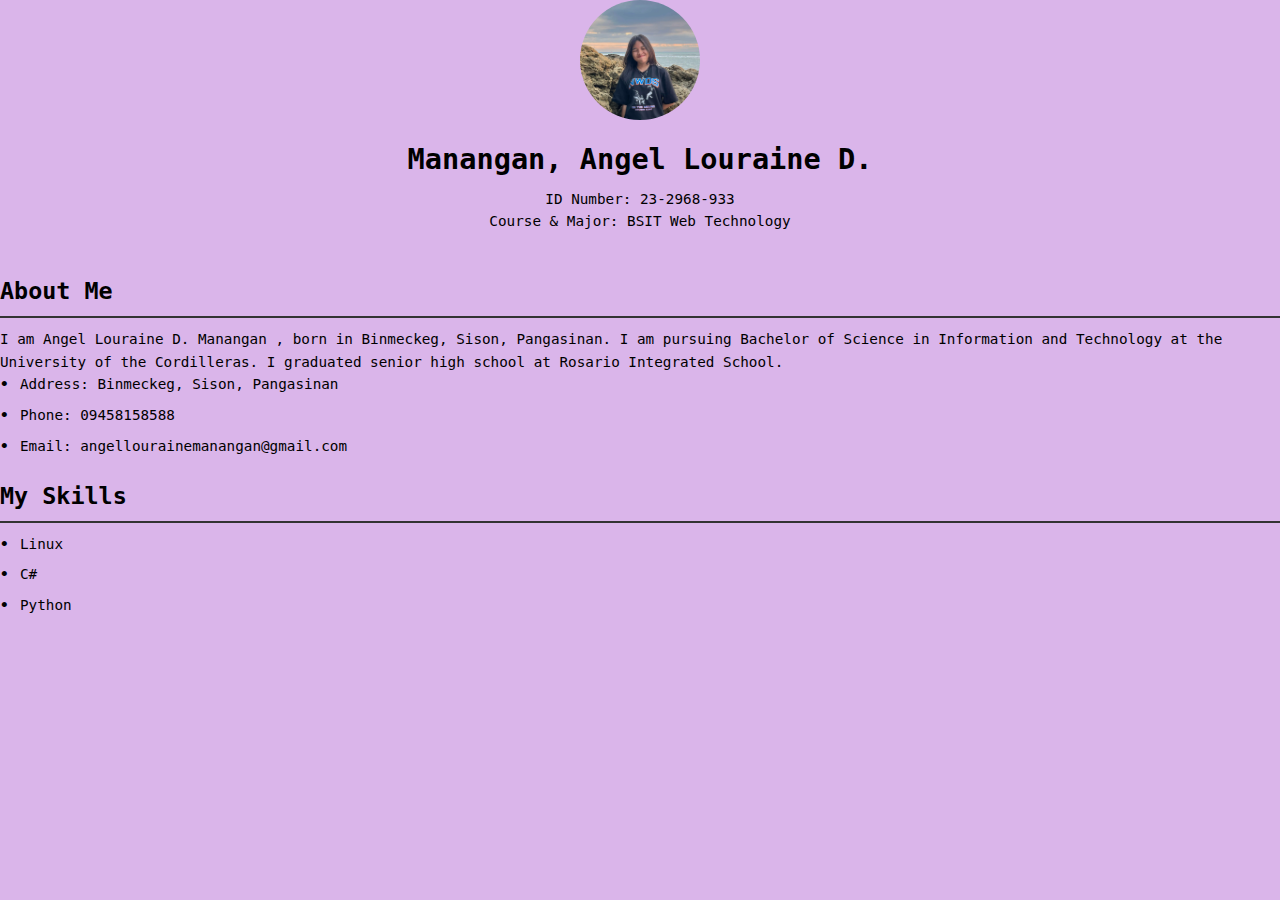
<file: index.html>
<!DOCTYPE html>
<html lang="en">

<head>
    <meta charset="UTF-8">
    <meta name="viewport" content="width=device-width, initial-scale=1.0">
    <title>Document</title>
    <link rel="stylesheet" href="mystyle.css">
</head>

<body>
    <header>
        <img src="IMG/profile.jpg" class="profile-pic" alt="Profile picture">
        <h1>Manangan, Angel Louraine D.</h1>
        <p>ID Number: 23-2968-933</p>
        <p>Course & Major: BSIT Web Technology</p>
    </header>
    <section>
        <h2>About Me</h2>
        <ul>
            <p>I am Angel Louraine D. Manangan , born in Binmeckeg, Sison, Pangasinan. I am pursuing Bachelor of Science
                in Information and Technology at the University of the Cordilleras. I graduated senior high school at
                Rosario Integrated School.</p>
            <li>Address: Binmeckeg, Sison, Pangasinan</li>
            <li>Phone: 09458158588</li>
            <li>Email: angellourainemanangan@gmail.com</li>
        </ul>
    </section>
    <section>
        <h2>My Skills</h2>
        <ul>
            <li>Linux</li>
            <li>C#</li>
            <li>Python</li>
        </ul>
    </section>
    </div>
</body>

</html>
</file>
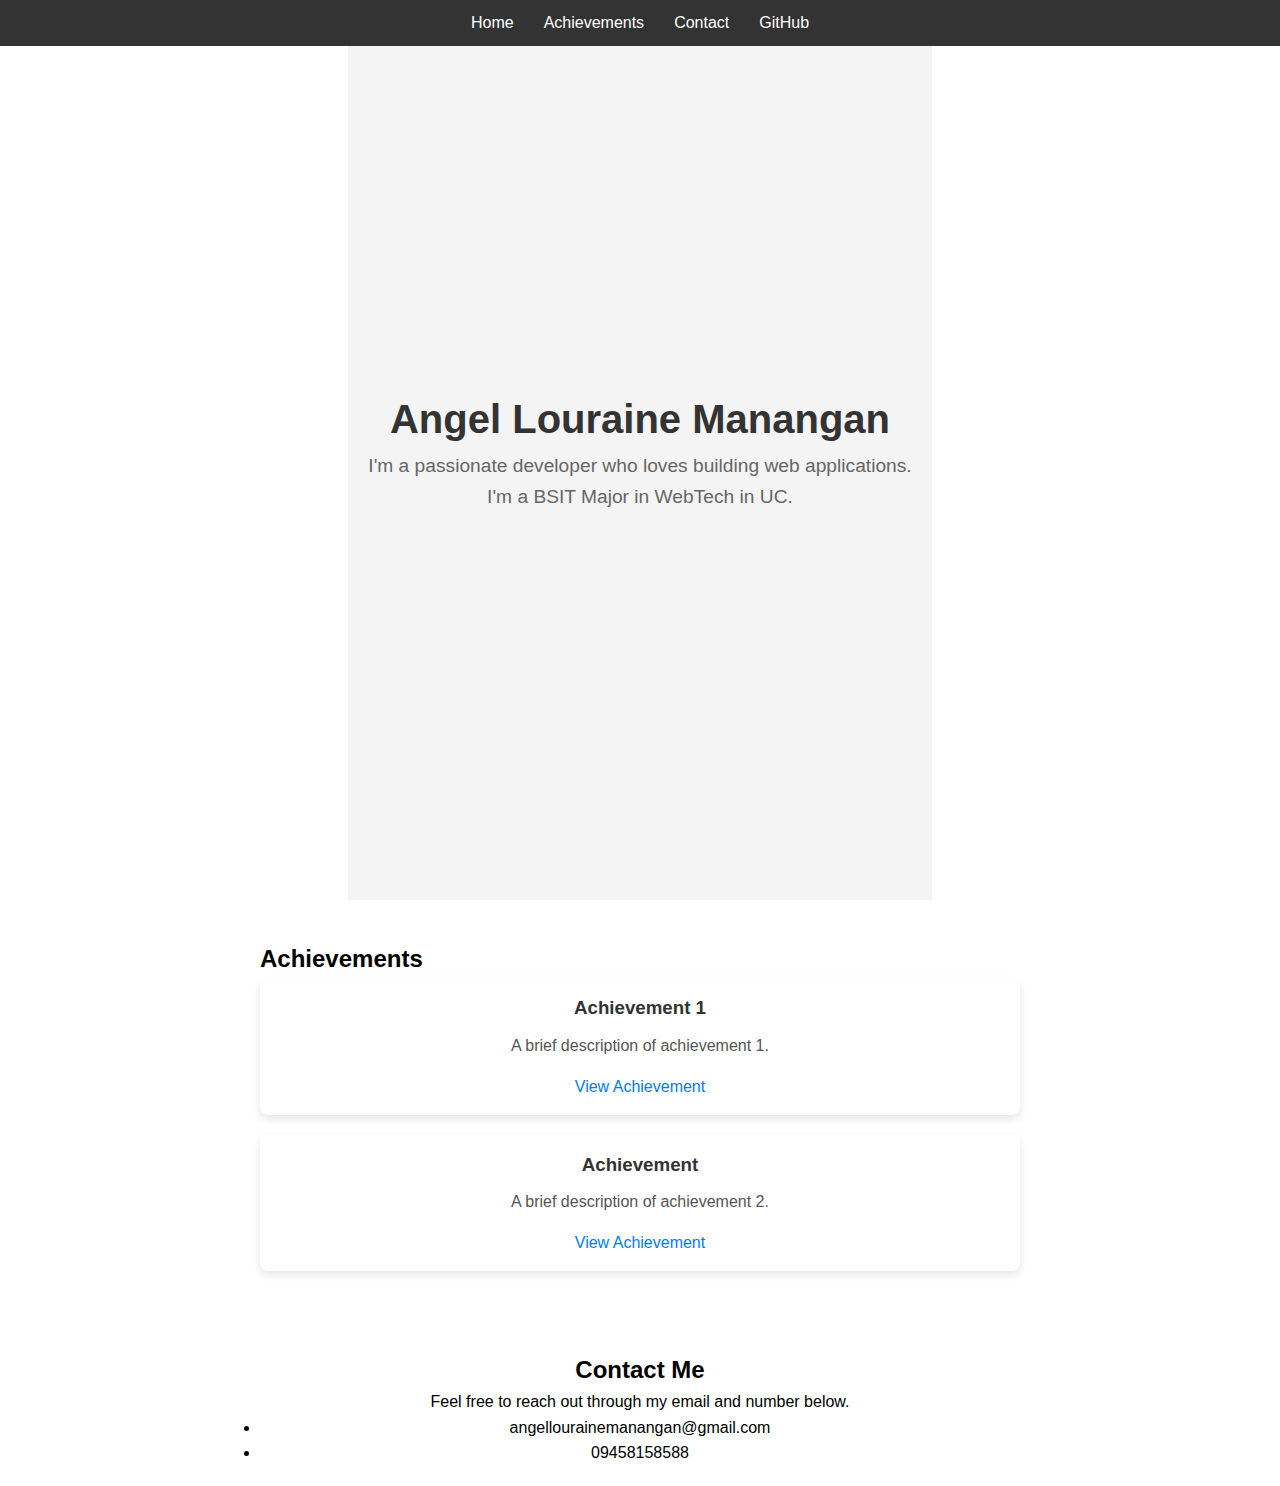
<file: freecodecamp/Portfolio/index.html>
<!DOCTYPE html>
<html lang="en">
<head>
    <meta charset="UTF-8">
    <meta name="viewport" content="width=device-width, initial-scale=1.0">
    <title>My Portfolio</title>
    <link rel="stylesheet" href="style.css">
</head>
<body>

    <nav id="navbar">
        <ul>
            <li><a href="#welcome-section">Home</a></li>
            <li><a href="#achievement">Achievements</a></li>
            <li><a href="#contact">Contact</a></li>
            <li><a id="profile-link" href="https://github.com/Lourainee" target="_blank">GitHub</a></li>
        </ul>
    </nav>

    <section id="welcome-section">
        <h1>Angel Louraine Manangan</h1>
        <p>I'm a passionate developer who loves building web applications.</p>
        <p>I'm a BSIT Major in WebTech in UC.</p>
    </section>

    <section id="Achievements">
        <h2>Achievements</h2>
        <div class="achievement-tile">
            <h3>Achievement 1</h3>
            <p>A brief description of achievement 1.</p>
            <a href="https://link-to-project1.com" target="_blank">View Achievement</a>
        </div>
        <div class="achievement-tile">
            <h3>Achievement</h3>
            <p>A brief description of achievement 2.</p>
            <a href="https://link-to-project2.com" target="_blank">View Achievement</a>
        </div>

    </section>

    <section id="contact">
        <h2>Contact Me</h2>
        <p>Feel free to reach out through my email and number below.</p>
        <li>angellourainemanangan@gmail.com</li>
        <li>09458158588</li>
    </section>
</body>
</html>
</file>
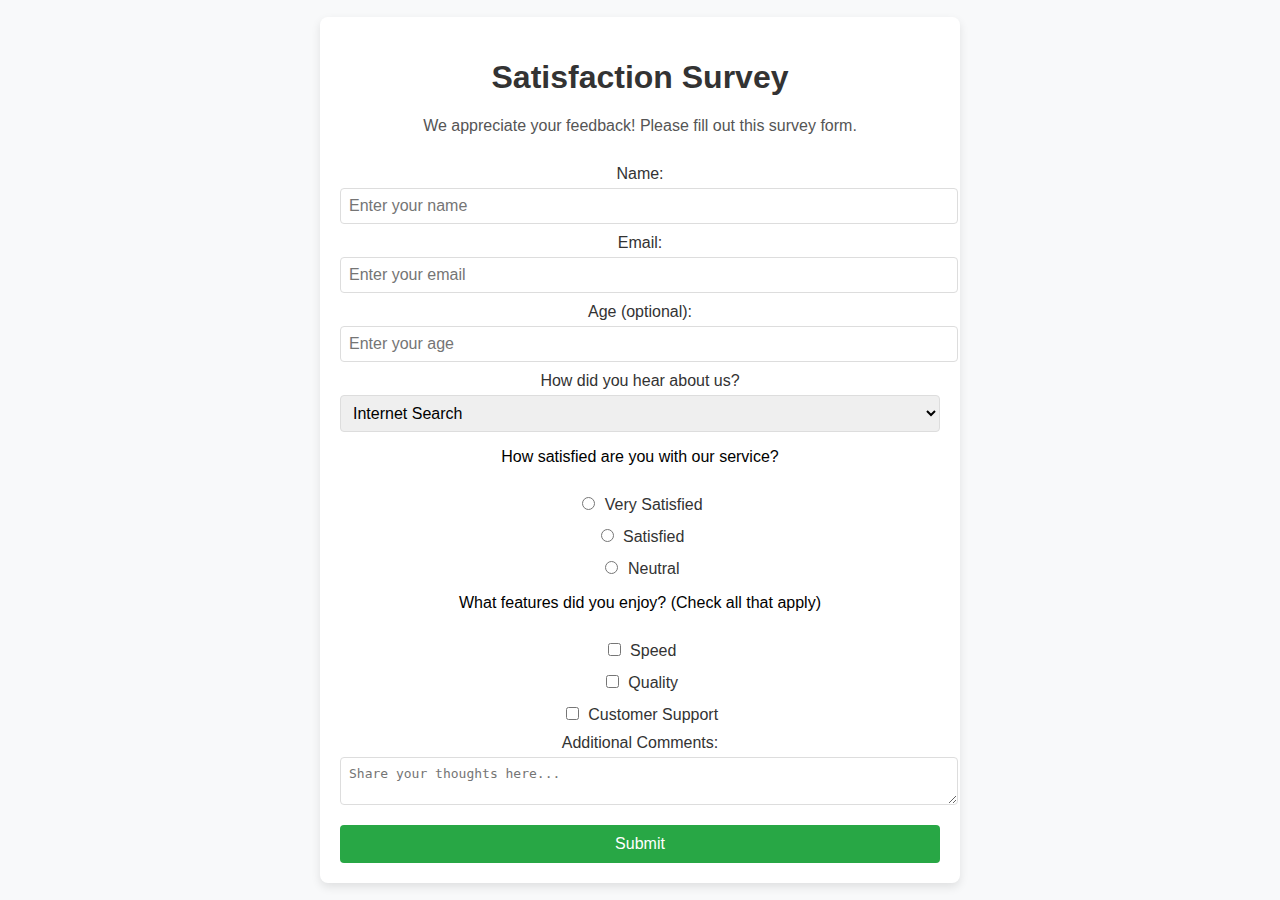
<file: freecodecamp/Survey/index.html>
<!DOCTYPE html>
<html lang="en">
<head>
    <meta charset="UTF-8">
    <meta name="viewport" content="width=device-width, initial-scale=1.0">
    <title>Survey Form</title>
    <link rel="stylesheet" href="style.css">
</head>
<body>
    <main>
        <h1 id="title">Satisfaction Survey</h1>

        <p id="description">We appreciate your feedback! Please fill out this survey form.</p>

        <form id="survey-form">
            
            <label id="name-label" for="name">Name:</label>
            <input type="text" id="name" name="name" placeholder="Enter your name" required>

            <label id="email-label" for="email">Email:</label>
            <input type="email" id="email" name="email" placeholder="Enter your email" required>

            <label id="number-label" for="number">Age (optional):</label>
            <input type="number" id="number" name="age" min="18" max="120" placeholder="Enter your age">

            <label for="dropdown">How did you hear about us?</label>
            <select id="dropdown" name="referral">
                <option value="internet">Internet Search</option>
                <option value="friend">Friend or Family</option>
                <option value="advertisement">Advertisement</option>
            </select>

            <p>How satisfied are you with our service?</p>
            <label><input type="radio" name="satisfaction" value="very_satisfied" required> Very Satisfied</label>
            <label><input type="radio" name="satisfaction" value="satisfied"> Satisfied</label>
            <label><input type="radio" name="satisfaction" value="neutral"> Neutral</label>


            <p>What features did you enjoy? (Check all that apply)</p>
            <label><input type="checkbox" name="features" value="speed"> Speed</label>
            <label><input type="checkbox" name="features" value="quality"> Quality</label>
            <label><input type="checkbox" name="features" value="support"> Customer Support</label>

           
            <label for="comments">Additional Comments:</label>
            <textarea id="comments" name="comments" placeholder="Share your thoughts here..."></textarea>

          
            <button id="submit" type="submit">Submit</button>
        </form>
    </main>
</body>
</html>
</file>
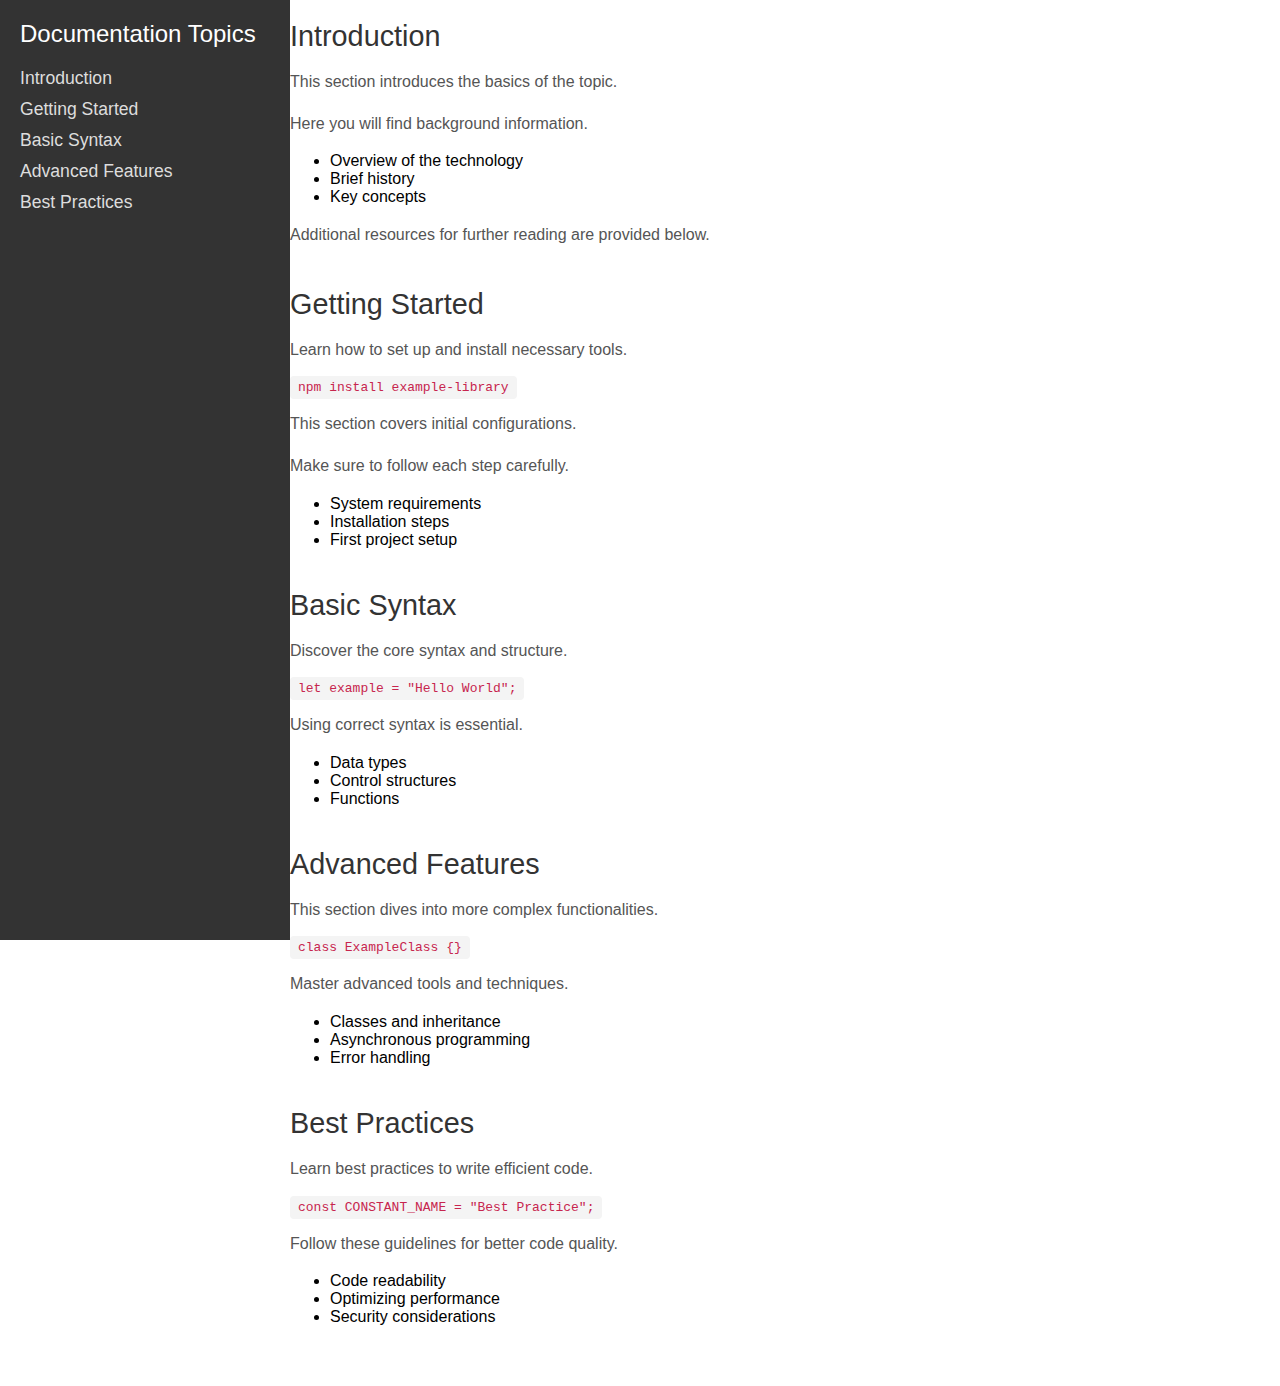
<file: freecodecamp/TechDoc/index.html>
<!DOCTYPE html>
<html lang="en">
<head>
    <meta charset="UTF-8">
    <meta name="viewport" content="width=device-width, initial-scale=1.0">
    <title>Technical Documentation</title>
    <link rel="stylesheet" href="style.css">
</head>
<body>
    
    <nav id="navbar">
        <header>Documentation Topics</header>
        <a class="nav-link" href="#Introduction">Introduction</a>
        <a class="nav-link" href="#Getting_Started">Getting Started</a>
        <a class="nav-link" href="#Basic_Syntax">Basic Syntax</a>
        <a class="nav-link" href="#Advanced_Features">Advanced Features</a>
        <a class="nav-link" href="#Best_Practices">Best Practices</a>
    </nav>

   
    <main id="main-doc">
        <section id="Introduction" class="main-section">
            <header>Introduction</header>
            <p>This section introduces the basics of the topic.</p>
            <p>Here you will find background information.</p>
            <ul>
                <li>Overview of the technology</li>
                <li>Brief history</li>
                <li>Key concepts</li>
            </ul>
            <p>Additional resources for further reading are provided below.</p>
        </section>

        <section id="Getting_Started" class="main-section">
            <header>Getting Started</header>
            <p>Learn how to set up and install necessary tools.</p>
            <code>npm install example-library</code>
            <p>This section covers initial configurations.</p>
            <p>Make sure to follow each step carefully.</p>
            <ul>
                <li>System requirements</li>
                <li>Installation steps</li>
                <li>First project setup</li>
            </ul>
        </section>

        <section id="Basic_Syntax" class="main-section">
            <header>Basic Syntax</header>
            <p>Discover the core syntax and structure.</p>
            <code>let example = "Hello World";</code>
            <p>Using correct syntax is essential.</p>
            <ul>
                <li>Data types</li>
                <li>Control structures</li>
                <li>Functions</li>
            </ul>
        </section>

        <section id="Advanced_Features" class="main-section">
            <header>Advanced Features</header>
            <p>This section dives into more complex functionalities.</p>
            <code>class ExampleClass {}</code>
            <p>Master advanced tools and techniques.</p>
            <ul>
                <li>Classes and inheritance</li>
                <li>Asynchronous programming</li>
                <li>Error handling</li>
            </ul>
        </section>

        <section id="Best_Practices" class="main-section">
            <header>Best Practices</header>
            <p>Learn best practices to write efficient code.</p>
            <code>const CONSTANT_NAME = "Best Practice";</code>
            <p>Follow these guidelines for better code quality.</p>
            <ul>
                <li>Code readability</li>
                <li>Optimizing performance</li>
                <li>Security considerations</li>
            </ul>
        </section>
    </main>
</body>
</html>
</file>
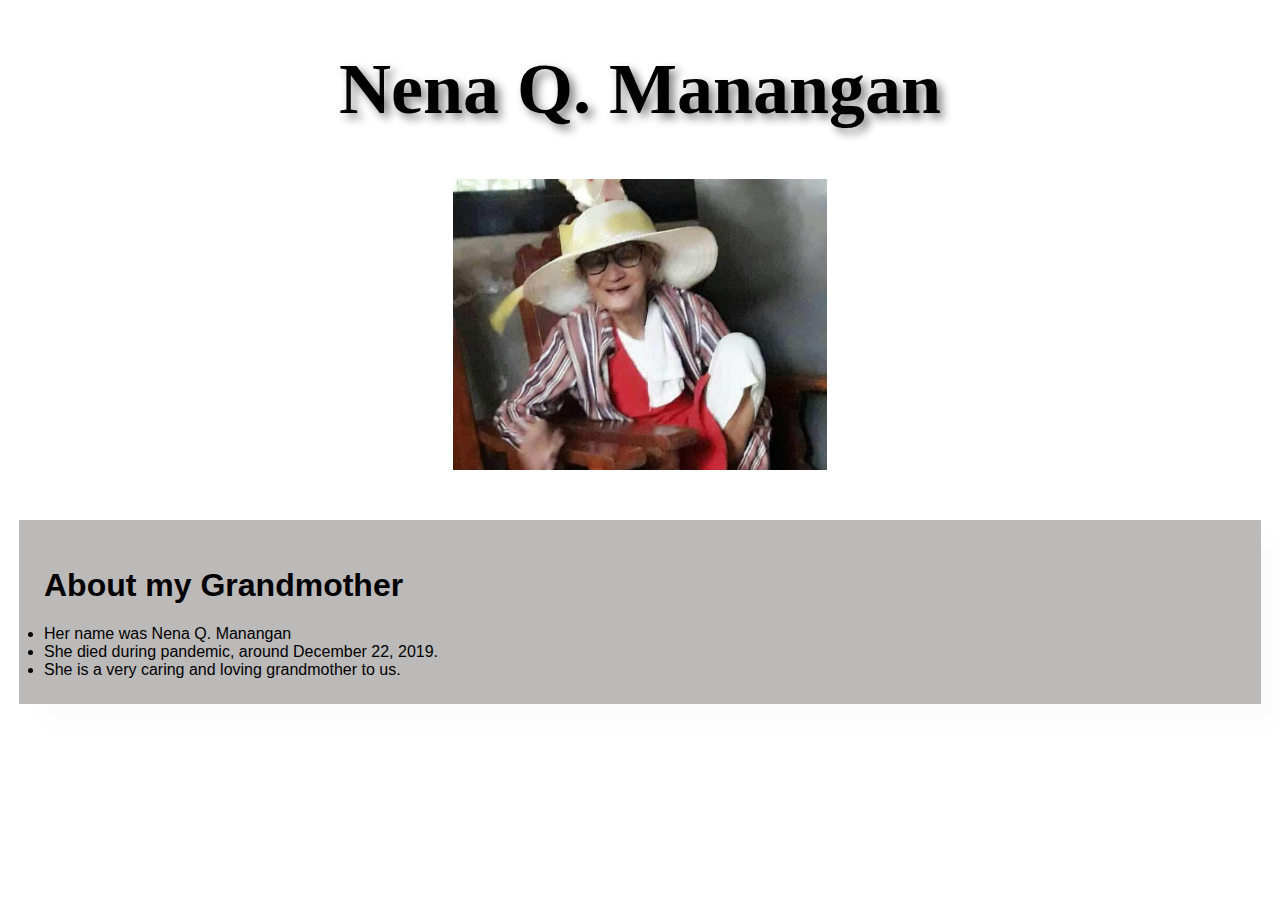
<file: freecodecamp/Tribute/index.html>
<!DOCTYPE html>
<html lang="en">
<head>
    <meta charset="UTF-8">
    <meta name="viewport" content="width=device-width, initial-scale=1.0">
    <title>Document</title>
    <link rel="stylesheet" href="style.css">
</head>
<body>
    <main id="main">
        <h1 id="title">Nena Q. Manangan</h1>

        <div id="img-div">
            <img id="image" src="img.png" alt="img">
        </div>

        <div id="tribute-data">
            <h1 class="title-vk">About my Grandmother</h1>
            <li>Her name was Nena Q. Manangan</li>
            <li>She died during pandemic, around December 22, 2019.</li>
            <li>She is a very caring and loving grandmother to us.</li>
        </div>
    </main>
</body>
</html>
</file>
<file: mystyle.css>
body {
    font-family: monospace;
    background-color: #dab5ea;
    color: #000000;
    line-height: 1.6;
}

* {
    margin: 0;
    padding: 0;
    box-sizing: border-box;
}


header {
    text-align: center;
    padding-bottom: 20px;
}

header img {
    width: 120px;
    height: 120px;
    border-radius: 50%;
    object-fit: cover;
    margin-bottom: 10px;
}

h1 {
    font-size: 2.2em;
    margin-bottom: 5px;
}

p {
    font-size: 1.1em;
    color: #000000;
}

section {
    margin-top: 20px;
}

h2 {
    font-size: 1.8em;
    margin-bottom: 10px;
    color: #000000;
    border-bottom: 2px solid #333;
    padding-bottom: 5px;
}

ul {
    list-style-type: none;
    padding-left: 0;
}

ul li {
    font-size: 1.1em;
    margin-bottom: 8px;
    color: #000000;
}

ul li::before {
    content: "•";
    color: #000000;
    font-weight: bold;
    display: inline-block;
    width: 20px;
}
</file>
<file: freecodecamp/Portfolio/style.css>
* {
    margin: 0;
    padding: 0;
    box-sizing: border-box;
}

body {
    font-family: Arial, sans-serif;
    line-height: 1.6;
    display: flex;
    flex-direction: column;
    align-items: center;
}

#navbar {
    width: 100%;
    background-color: #333;
    color: #fff;
    position: fixed;
    top: 0;
    z-index: 10;
}

#navbar ul {
    list-style-type: none;
    display: flex;
    justify-content: center;
    padding: 10px;
}

#navbar ul li {
    margin: 0 15px;
}

#navbar ul li a {
    color: #fff;
    text-decoration: none;
}

#navbar ul li a:hover {
    color: #ddd;
}

#welcome-section {
    display: flex;
    flex-direction: column;
    justify-content: center;
    align-items: center;
    height: 100vh;
    background-color: #f4f4f4;
    text-align: center;
    padding: 20px;
}

#welcome-section h1 {
    font-size: 2.5em;
    color: #333;
}

#welcome-section p {
    font-size: 1.2em;
    color: #666;
}

#Achievements {
    width: 90%;
    max-width: 800px;
    padding: 20px;
    margin-top: 20px;
}

#achievement h2 {
    text-align: center;
    margin-bottom: 20px;
    color: #333;
}

.achievement-tile {
    background-color: #fff;
    padding: 15px;
    margin-bottom: 20px;
    border-radius: 8px;
    box-shadow: 0 4px 8px rgba(0, 0, 0, 0.1);
    text-align: center;
}

.achievement-tile h3 {
    margin-bottom: 10px;
    color: #333;
}

.achievement-tile p {
    margin-bottom: 15px;
    color: #555;
}

.achievement-tile a {
    color: #007BFF;
    text-decoration: none;
}

.achievement-tile a:hover {
    text-decoration: underline;
}

#contact {
    width: 90%;
    max-width: 800px;
    text-align: center;
    padding: 20px;
    margin-top: 20px;
}

@media (max-width: 768px) {
    #navbar ul {
        flex-direction: column;
    }
    #navbar ul li {
        margin: 5px 0;
    }

    #welcome-section h1 {
        font-size: 2em;
    }
}
</file>
<file: freecodecamp/Survey/style.css>
body {
    font-family: Arial, sans-serif;
    background-color: #f8f9fa;
    display: flex;
    justify-content: center;
    align-items: center;
    height: 100vh;
    margin: 0;
}

main {
    width: 100%;
    max-width: 600px;
    background-color: #ffffff;
    padding: 20px;
    box-shadow: 0px 4px 10px rgba(0, 0, 0, 0.1);
    border-radius: 8px;
    text-align: center;
}

#title {
    font-size: 2em;
    color: #333;
}

#description {
    margin-bottom: 20px;
    color: #555;
}

form {
    display: flex;
    flex-direction: column;
}

label {
    font-size: 1em;
    margin-top: 10px;
    color: #333;
}

input, select, textarea {
    padding: 8px;
    margin-top: 5px;
    border-radius: 4px;
    border: 1px solid #ddd;
    font-size: 1em;
    width: 100%;
}

input[type="radio"],
input[type="checkbox"] {
    width: auto;
    margin-right: 5px;
}

button {
    padding: 10px;
    margin-top: 20px;
    border: none;
    border-radius: 4px;
    background-color: #28a745;
    color: #fff;
    font-size: 1em;
    cursor: pointer;
}

button:hover {
    background-color: #218838;
}
</file>
<file: freecodecamp/TechDoc/style.css>
body {
    font-family: Arial, sans-serif;
    display: flex;
    margin: 0;
    padding: 0;
}

#navbar {
    width: 250px;
    background-color: #333;
    color: #fff;
    padding: 20px;
    position: fixed;
    height: 100vh;
    overflow-y: auto;
}

#navbar header {
    font-size: 1.5em;
    margin-bottom: 20px;
}

.nav-link {
    color: #ddd;
    text-decoration: none;
    display: block;
    margin-bottom: 10px;
    font-size: 1.1em;
}

.nav-link:hover {
    color: #fff;
}

#main-doc {
    margin-left: 270px;
    padding: 20px;
    max-width: 800px;
}

.main-section {
    margin-bottom: 40px;
}

.main-section header {
    font-size: 1.8em;
    color: #333;
    margin-bottom: 10px;
}

p {
    margin-bottom: 15px;
    line-height: 1.6;
    color: #555;
}

code {
    background-color: #f4f4f4;
    padding: 4px 8px;
    border-radius: 4px;
    color: #c7254e;
    font-family: monospace;
}

@media (max-width: 768px) {
    #navbar {
        width: 100%;
        height: auto;
        position: static;
    }

    #main-doc {
        margin-left: 0;
    }

    .nav-link {
        font-size: 1em;
    }
}
</file>
<file: freecodecamp/Tribute/style.css>
body {
    background-color: whitesmoke);
    margin: 20;
}

#title {
    text-align: center;
    text-shadow: 5px 5px 10px gray;
    font-size: 8vh;
}

#img-div {
    display: flex;
    justify-content: center;
    align-items: center;
}

#img {
    max-width: 100;
    height: auto;
    display: block;
    margin: 0 auto;
    border-radius: 8;
}

#caption {
    font-size: 19px;
    font-family: sans-serif;
    color: black;
}

div#tribute-data {
    background-color: rgb(188, 185, 185);
    box-shadow: 20px 20px 20px #fcfcfc;
    font-family: 'Gill Sans', 'Gill Sans MT', Calibri, 'Trebuchet MS', sans-serif;
    padding: 25px 25px;
    margin: 11px;
    margin-top: 50px;
}

h1#title {
    font-size: 35;
    color: black;
    text-align: center;
}
</file>
